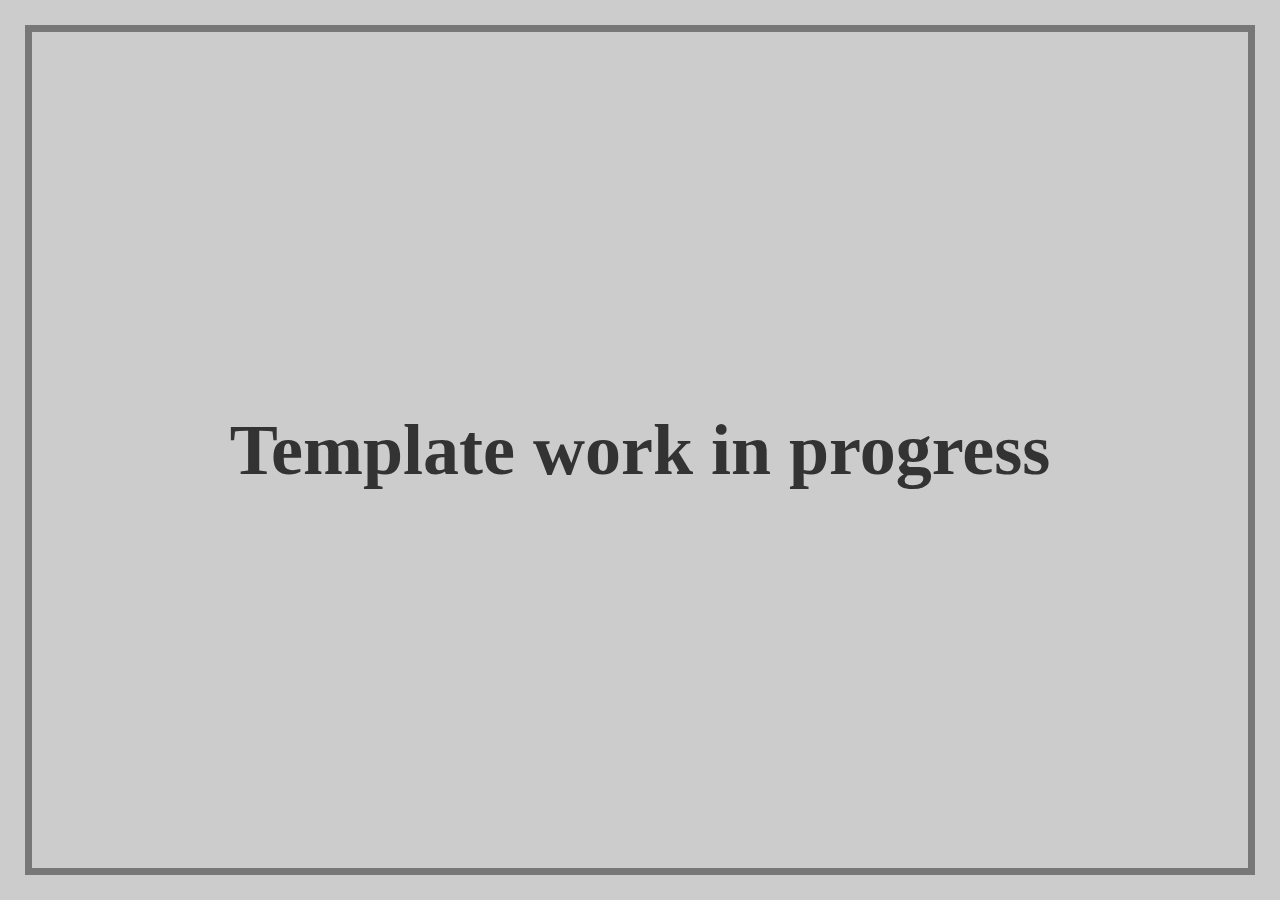
<file: index.html>
<!DOCTYPE html>
<html lang="en">
<head>
    <meta charset="UTF-8">
    <meta http-equiv="X-UA-Compatible" content="IE=edge">
    <meta name="viewport" content="width=device-width, initial-scale=1.0">
    <meta name="theme-color" content="#333" />
    <meta name="author" content="LityS">
    <title>LityS</title>
    <meta name="description" content="LityS portfolio page">
    <link rel="icon" type="image/png" href="assets"/> <!-- #TODO -->
    <link rel="stylesheet" href="./assets/css/style.css">
</head>
<body>
    <div class="container">
        &#84emplate work in progress
    </div>
</body>
</html>
</file>
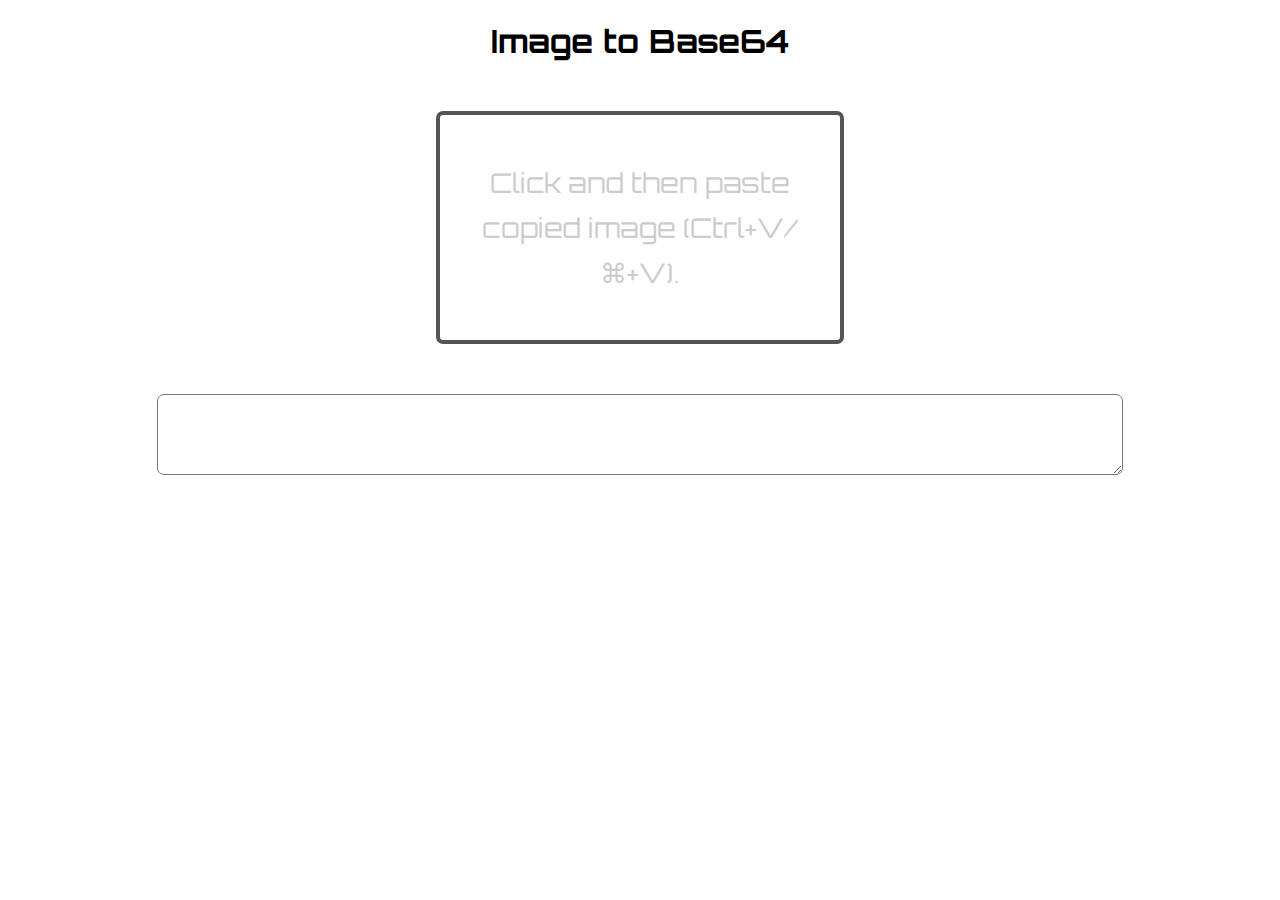
<file: base64/index.html>
<!DOCTYPE html>
<html lang="en">
<head>
  <meta charset="UTF-8">
  <meta http-equiv="X-UA-Compatible" content="IE=edge">
  <meta name="viewport" content="width=device-width, initial-scale=1.0">
  <title>Image to Base64</title>
  <link rel="stylesheet" href="style.css">
</head>
<body>

  <h1>Image to Base64</h1>
  <div id="imageUpload" contenteditable="true"></div>

  <textarea 
    id="result" 
    cols="30" 
    rows="5"
    onclick="this.select()"
  ></textarea>
  
  <script src="script.js"></script>
</body>
</html>
</file>
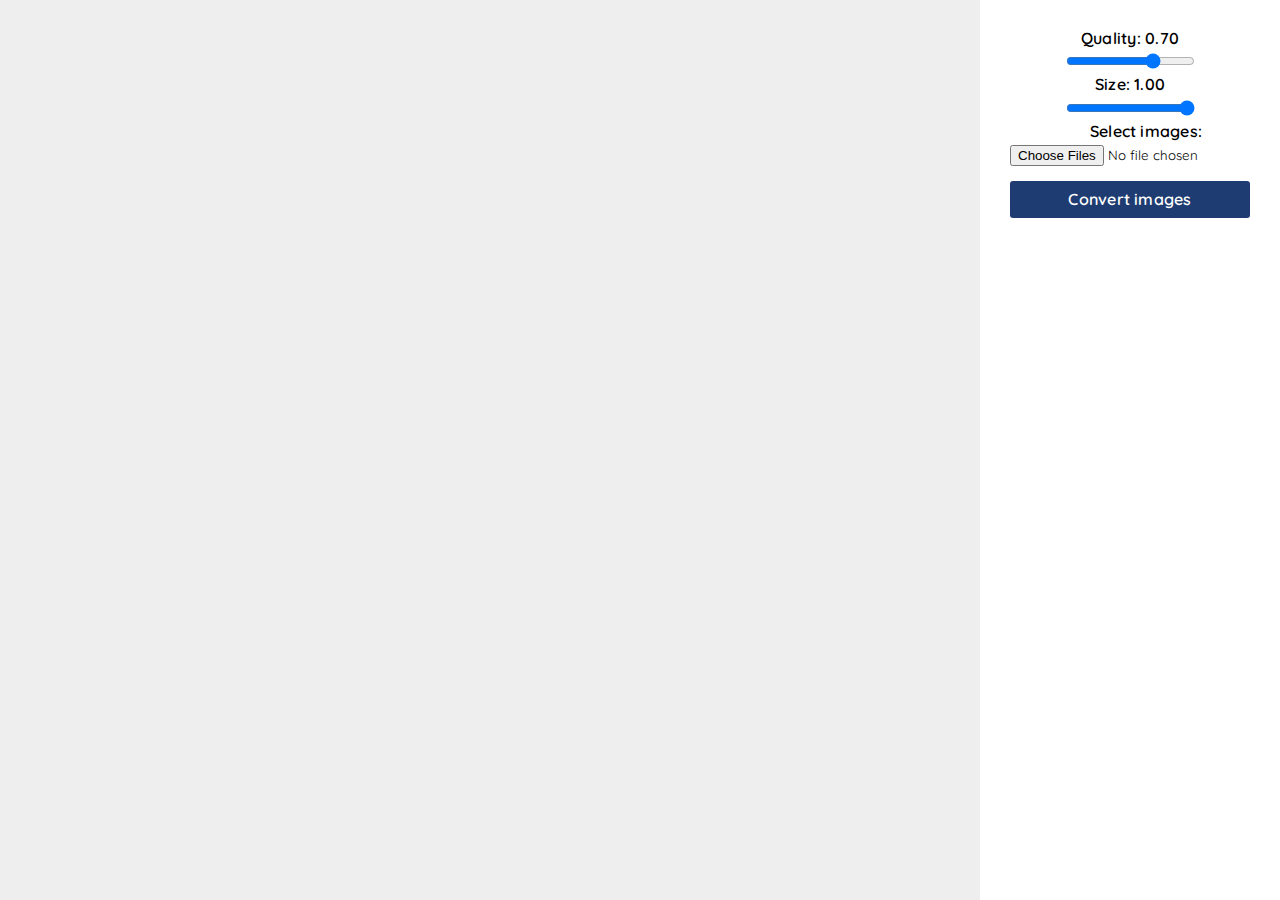
<file: compress/index.html>
<!DOCTYPE html>
<html lang="en">
<head>
    <meta charset="UTF-8">
    <meta name="viewport" content="width=device-width, initial-scale=1.0">
    <title>Image 2 jpg converter & compressor</title>
    <link rel="stylesheet" href="./css/style.min.css">
</head>
<body>
    <div class="container">
        <div class="main">
            <div class="image">
                <div id="result"></div>
                <div id="canvas_box"></div>
            </div>
        </div>
        <div class="menu">
            <div class="actions">
                <div>
                    <div id="quality_div" class="action_row">
                        <label for="quality">Quality: <span id="quality_value">0.7</span> </label>
                        <input type="range" min="0" max="100" value="70" id="quality" oninput="change_quality()">
                    </div>
                    <div id="scale_div" class="action_row">
                        <label for="scale">Size: <span id="scale_value">1</span> </label>
                        <input type="range" min="0" max="100" value="100" id="scale" oninput="change_size()">
                    </div>
                </div>
                <div class="actions_btns">
                    <div class="action_row">
                        Select images:
                        <input type="file" id="input" multiple accept="image/*"/>
                    </div>
                    <div id="link_div" class="link">
                        <div onclick="convert()" class="convert_btn">Convert images</div>
                    </div>
                </div>
            </div>
        </div>
    </div>

<script src="./js/script.js"></script>

</body>
</html>
</file>
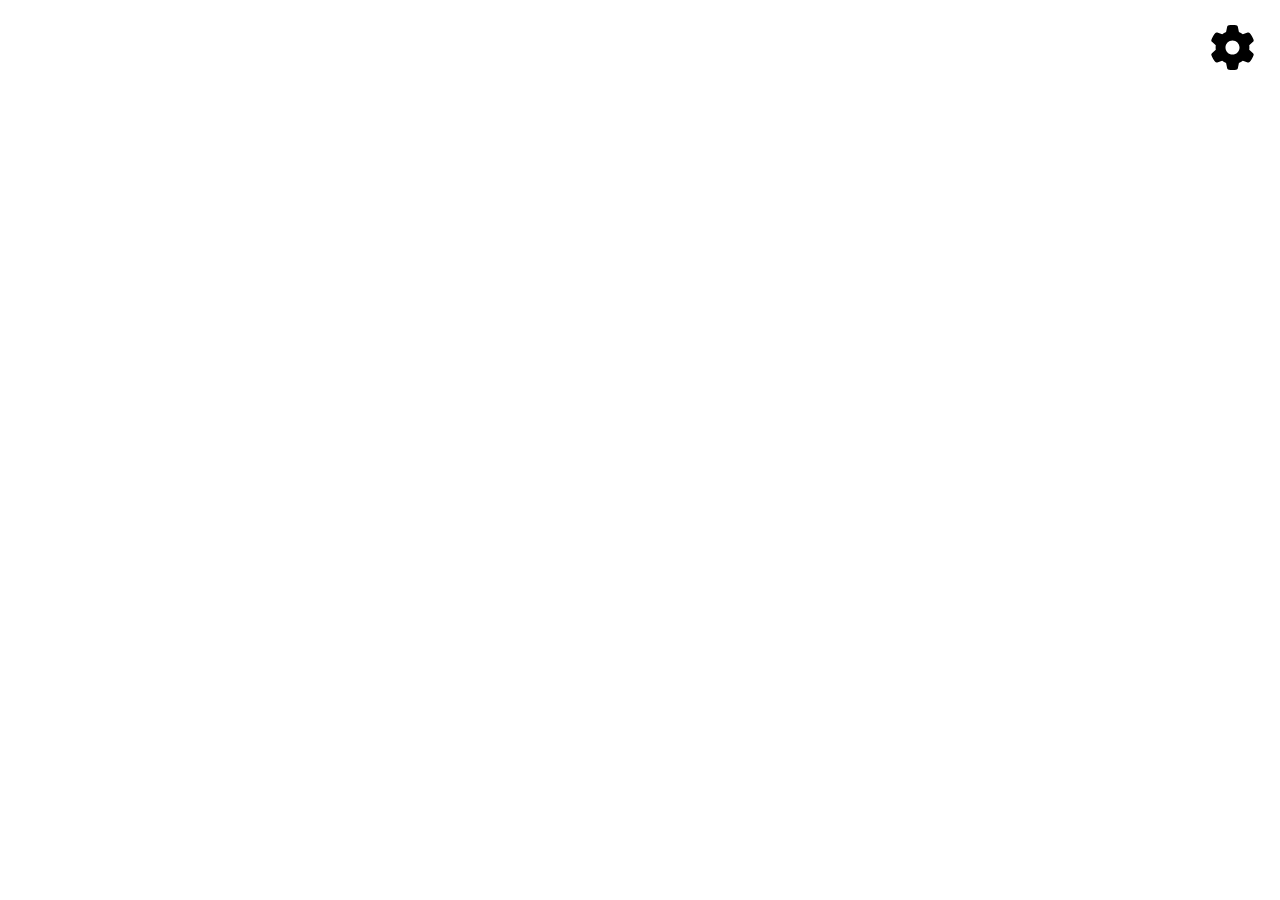
<file: countdown-timer/index.html>
<!DOCTYPE html>
<html lang="en">
<head>
  <meta charset="UTF-8">
  <meta http-equiv="X-UA-Compatible" content="IE=edge">
  <meta name="viewport" content="width=device-width, initial-scale=1.0">
  <title>Document</title>

  <link rel="stylesheet" href="./assets/css/global.min.css">
</head>
<body>

  <div class="open-panel-icon" onclick="openPanel()">
    <svg xmlns="http://www.w3.org/2000/svg" viewBox="0 0 512 512"><!--! Font Awesome Pro 6.1.2 by @fontawesome - https://fontawesome.com License - https://fontawesome.com/license (Commercial License) Copyright 2022 Fonticons, Inc. --><path d="M495.9 166.6C499.2 175.2 496.4 184.9 489.6 191.2L446.3 230.6C447.4 238.9 448 247.4 448 256C448 264.6 447.4 273.1 446.3 281.4L489.6 320.8C496.4 327.1 499.2 336.8 495.9 345.4C491.5 357.3 486.2 368.8 480.2 379.7L475.5 387.8C468.9 398.8 461.5 409.2 453.4 419.1C447.4 426.2 437.7 428.7 428.9 425.9L373.2 408.1C359.8 418.4 344.1 427 329.2 433.6L316.7 490.7C314.7 499.7 307.7 506.1 298.5 508.5C284.7 510.8 270.5 512 255.1 512C241.5 512 227.3 510.8 213.5 508.5C204.3 506.1 197.3 499.7 195.3 490.7L182.8 433.6C167 427 152.2 418.4 138.8 408.1L83.14 425.9C74.3 428.7 64.55 426.2 58.63 419.1C50.52 409.2 43.12 398.8 36.52 387.8L31.84 379.7C25.77 368.8 20.49 357.3 16.06 345.4C12.82 336.8 15.55 327.1 22.41 320.8L65.67 281.4C64.57 273.1 64 264.6 64 256C64 247.4 64.57 238.9 65.67 230.6L22.41 191.2C15.55 184.9 12.82 175.3 16.06 166.6C20.49 154.7 25.78 143.2 31.84 132.3L36.51 124.2C43.12 113.2 50.52 102.8 58.63 92.95C64.55 85.8 74.3 83.32 83.14 86.14L138.8 103.9C152.2 93.56 167 84.96 182.8 78.43L195.3 21.33C197.3 12.25 204.3 5.04 213.5 3.51C227.3 1.201 241.5 0 256 0C270.5 0 284.7 1.201 298.5 3.51C307.7 5.04 314.7 12.25 316.7 21.33L329.2 78.43C344.1 84.96 359.8 93.56 373.2 103.9L428.9 86.14C437.7 83.32 447.4 85.8 453.4 92.95C461.5 102.8 468.9 113.2 475.5 124.2L480.2 132.3C486.2 143.2 491.5 154.7 495.9 166.6V166.6zM256 336C300.2 336 336 300.2 336 255.1C336 211.8 300.2 175.1 256 175.1C211.8 175.1 176 211.8 176 255.1C176 300.2 211.8 336 256 336z"/></svg>
  </div>

  <div class="panel">
    <div class="panel__add">
      <h2>Add event</h2>
      <input type="text" placeholder="Event name" id="event-name">
      <input type="datetime-local" id="event-time">
      <button onclick="setNewEvent()">Set new event</button>
    </div>

    <div class="panel__delete">
      <h2>Delete event</h2>
      <input type="number" placeholder="Event ID" id="delete-id">
      <button onclick="deleteEvent()">Delete timer</button>
    </div>
  </div>
  <div id="timers"></div>
  <p id="demo"></p>

  <script src="./assets/js/index.min.js"></script>
</body>
</html>
</file>
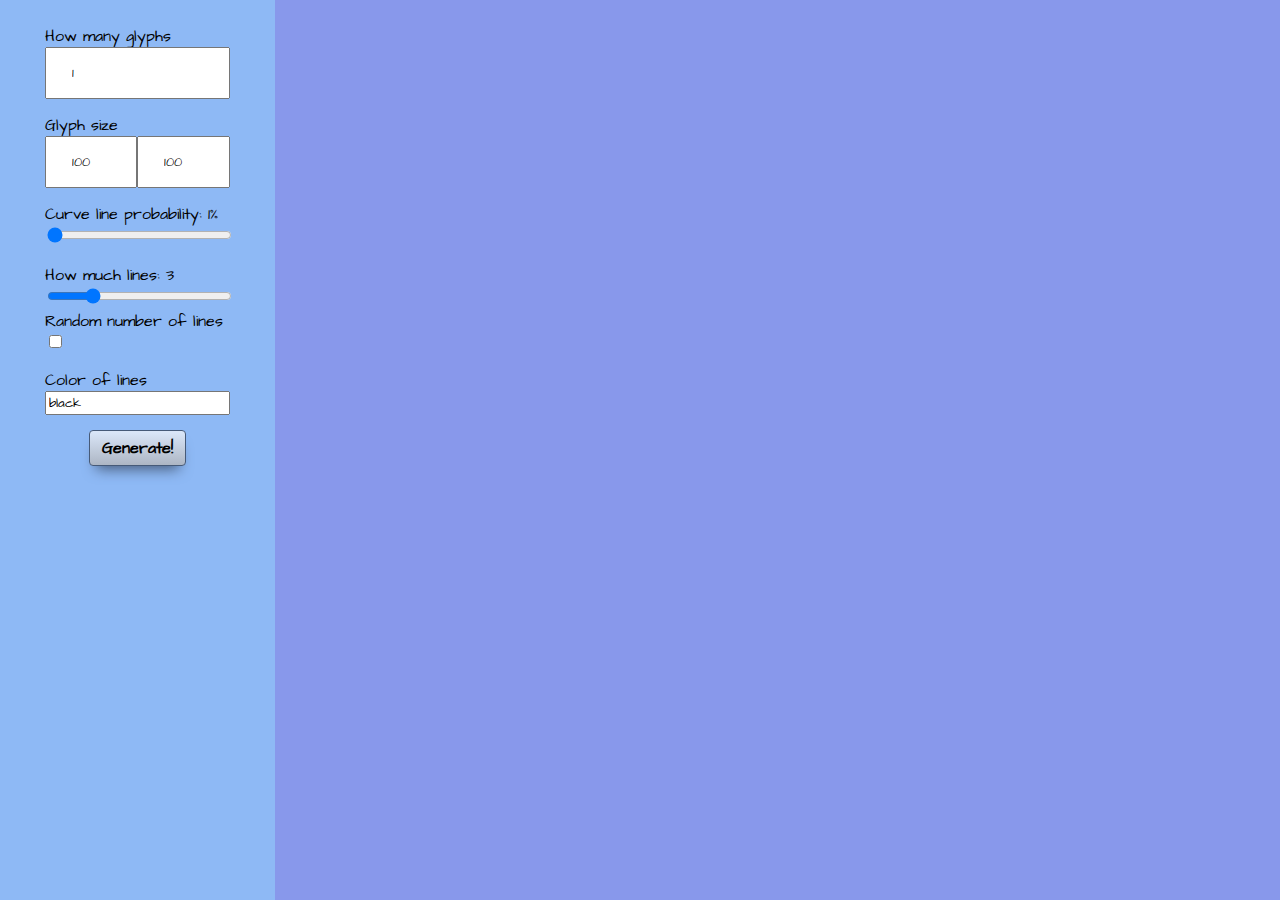
<file: glyph/index.html>
<!DOCTYPE html>
<html lang="en">
<head>
	<meta charset="UTF-8">
	<meta http-equiv="X-UA-Compatible" content="IE=edge">
	<meta name="viewport" content="width=device-width, initial-scale=1.0">
	<title>Glyph generator</title>
	<link rel="stylesheet" href="./css/global.min.css">
</head>
<body>

	<div class="container">

		<div class="menu">

			<div class="margin_classic">
				<div>
					<div class="option">
						<label for="option_glyphs">How many glyphs</label><br>
						<input 
							class="full_width"
							type="number" 
							min="1"
							id="option_glyphs" 
							value="1"
						>
					</div>

					<div class="option">
						<label>Glyph size</label><br>
						<div class="full_width flex">
							<input 
								class="half_width"
								type="number" 
								min="1"
								id="option_size_width" 
								value="100"
							>
							<input 
								class="half_width"
								type="number" 
								min="1"
								id="option_size_height" 
								value="100"
							>
						</div>
					</div>

					<div class="option">
						<label for="option_glyphs">Curve line probability: <span id="option_curve_show"></span></label><br>
						<input 
							class="full_width"
							type="range" 
							min="1"
							max="100"
							id="option_curve" 
							value="1"
							oninput="update_range_curve()"
						>
					</div>

					<div class="option">
						<label>How much lines: <span id="option_lines_show"></span></label><br>
						<input 
							class="full_width"
							type="range" 
							min="1"
							max="10"
							id="option_lines" 
							value="3"
							oninput="update_range_line()"
						>
						<label for="random_lines">Random number of lines</label><br>
						<input 
							type="checkbox" 
							id="random_lines" 
							name="scales"
							onchange="update_random_lines()"
						>
					</div>

					<div class="option">
						<label for="option_color">Color of lines</label><br>
						<input 
							class="full_width"
							type="text"
							id="option_color"
							value="black"
						>
					</div>

				</div>
				<div class="generate_btn_container">
					<button 
						class="generate_btn"
						onclick="runScript()"
					>Generate!</button>
				</div>
				<div id="time"></div>
			</div>

		</div>

		<div id="content"></div>

		<div id="result"></div>

	</div>

	<script src="./js/global.js"></script>
	
</body>
</html>
</file>
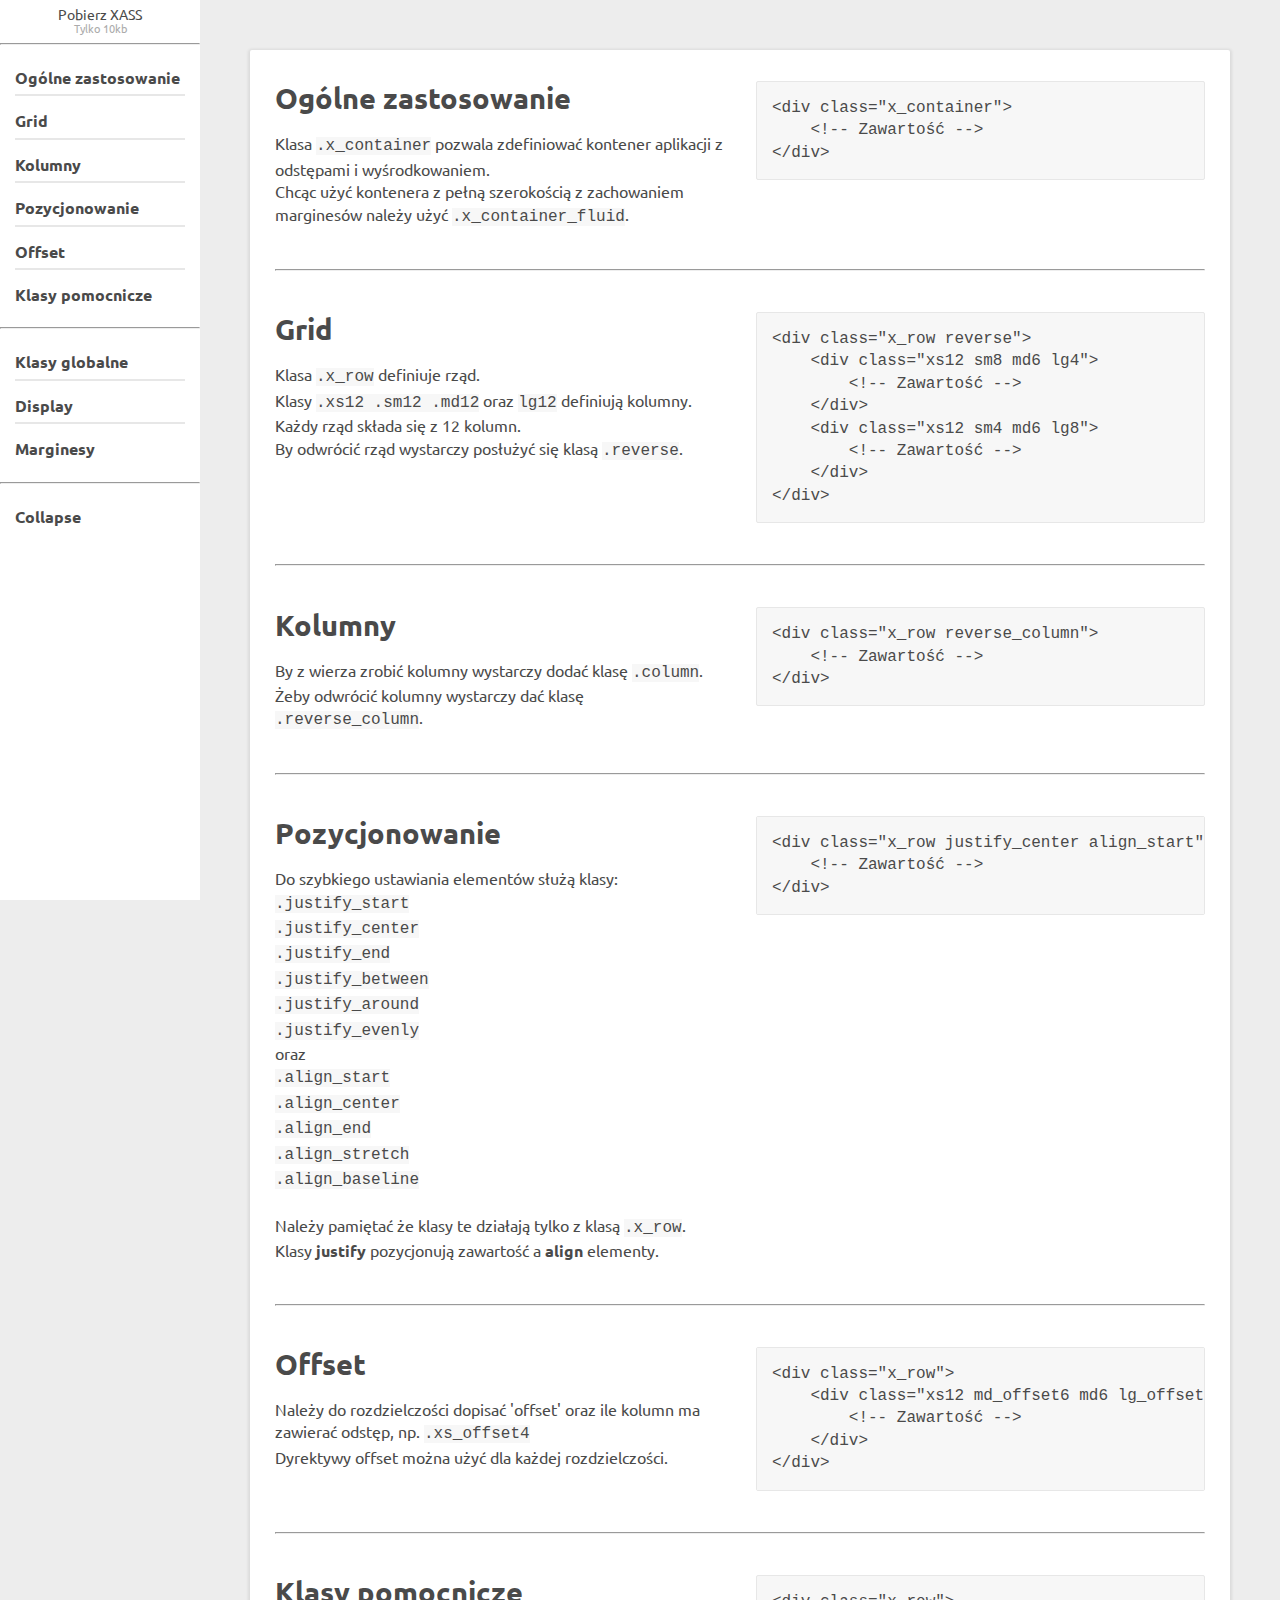
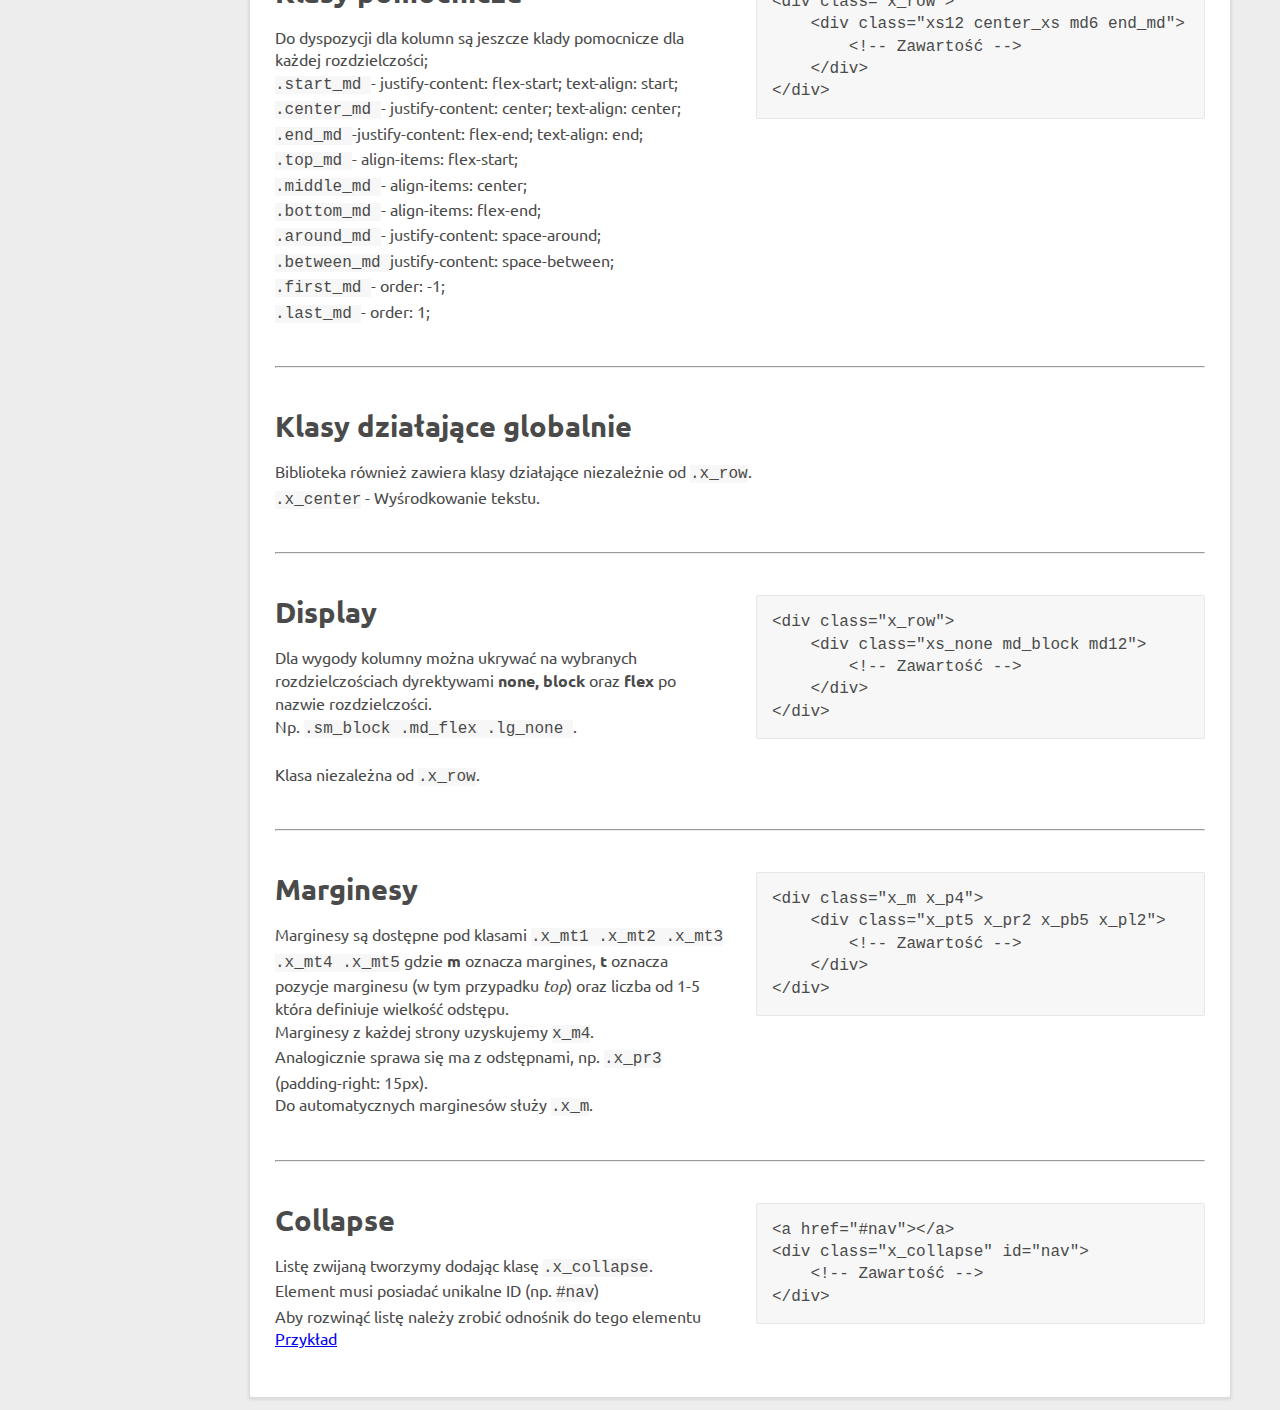
<file: xass/index.html>
<!DOCTYPE html>
<html lang="en">

<head>
    <meta charset="UTF-8">
    <meta name="viewport" content="width=device-width, initial-scale=1.0">
    <meta name="keywords" content="Biblioteka css, xass">
    <meta name="description" content="Xass - biblioteka CSS">
    <meta name="author" content="litys.github.io">
    <meta name="theme-color" content="#00245d">
    <link rel="stylesheet" href="./css/style.min.css">
    <link rel="icon" href="../favicon.png">
    <title>Xass</title>
</head>

<body>
    <div class="menu xs_none sm_block">
        <a href="./css/xass.min.css" download="xass.css">
            <div class="download x_center">
                Pobierz XASS<br>
                <span>Tylko 10kb</span>
            </div>
        </a>
        <hr>
        <ul>
            <li>
                <a href="#general">Ogólne zastosowanie</a>
            </li>
            <li>
                <a href="#grid">Grid</a>
            </li>
            <li>
                <a href="#column">Kolumny</a>
            </li>
            <li>
                <a href="#positions">Pozycjonowanie</a>
            </li>
            <li>
                <a href="#offset">Offset</a>
            </li>
            <li>
                <a href="#help">Klasy pomocnicze</a>
            </li>
        </ul>

        <hr>

        <ul>
            <li>
                <a href="#global">Klasy globalne</a>
            </li>
            <li>
                <a href="#display">Display</a>
            </li>
            <li>
                <a href="#margin">Marginesy</a>
            </li>
        </ul>

        <hr>

        <ul>
            <li>
                <a href="#collapse">Collapse</a>
            </li>
        </ul>

    </div>
    <div class="content">
        <div class="container">

            <div class="x_row" id="general">
                <div class="xs12 sm6">
                    <h1>Ogólne zastosowanie</h1>
                    <p>
                        Klasa <code>.x_container</code> pozwala zdefiniować kontener aplikacji z odstępami i
                        wyśrodkowaniem.<br>
                        Chcąc użyć kontenera z pełną szerokością z zachowaniem marginesów należy użyć
                        <code>.x_container_fluid</code>.
                    </p>
                </div>
                <div class="xs12 sm6">
                    <pre>
&#x3C;div class=&#x22;x_container&#x22;&#x3E;
    &#x3C;!-- Zawartość --&#x3E;
&#x3C;/div&#x3E;</pre>
                </div>
            </div>



            <hr>
            <div class="x_row" id="grid">
                <div class="xs12 sm6">
                    <h1>Grid</h1>
                    <p>
                        Klasa <code>.x_row</code> definiuje rząd.<br>
                        Klasy <code>.xs12 .sm12 .md12</code> oraz <code>lg12</code> definiują kolumny.<br>
                        Każdy rząd składa się z 12 kolumn.<br>
                        By odwrócić rząd wystarczy posłużyć się klasą <code>.reverse</code>.
                    </p>
                </div>
                <div class="xs12 sm6">
                    <pre>
&#x3C;div class=&#x22;x_row reverse&#x22;&#x3E;
    &#x3C;div class=&#x22;xs12 sm8 md6 lg4&#x22;&#x3E;
        &#x3C;!-- Zawartość --&#x3E;
    &#x3C;/div&#x3E;
    &#x3C;div class=&#x22;xs12 sm4 md6 lg8&#x22;&#x3E;
        &#x3C;!-- Zawartość --&#x3E;
    &#x3C;/div&#x3E;
&#x3C;/div&#x3E;</pre>
                </div>
            </div>


            <hr>
            <div class="x_row" id="column">
                <div class="xs12 sm6">
                    <h1>Kolumny</h1>
                    <p>
                        By z wierza zrobić kolumny wystarczy dodać klasę <code>.column</code>.<br>
                        Żeby odwrócić kolumny wystarczy dać klasę <code>.reverse_column</code>.<br>
                    </p>
                </div>
                <div class="xs12 sm6">
                    <pre>
&#x3C;div class=&#x22;x_row reverse_column&#x22;&#x3E;
    &#x3C;!-- Zawartość --&#x3E;
&#x3C;/div&#x3E;</pre>
                </div>
            </div>


            <hr>
            <div class="x_row" id="positions">
                <div class="xs12 sm6">
                    <h1>Pozycjonowanie</h1>
                    <p>
                        Do szybkiego ustawiania elementów służą klasy:<br>
                        <code>
                            .justify_start <br>
                            .justify_center <br>
                            .justify_end <br>
                            .justify_between <br>
                            .justify_around <br>
                            .justify_evenly
                        </code><br>
                        oraz<br>
                        <code>
                            .align_start <br>
                            .align_center <br>
                            .align_end <br>
                            .align_stretch <br>
                            .align_baseline
                        </code><br><br>
                        Należy pamiętać że klasy te działają tylko z klasą <code>.x_row</code>.<br>
                        Klasy <b>justify</b> pozycjonują zawartość a <b>align</b> elementy.
                    </p>
                </div>
                <div class="xs12 sm6">
                    <pre>
&#x3C;div class=&#x22;x_row justify_center align_start&#x22;&#x3E;
    &#x3C;!-- Zawartość --&#x3E;
&#x3C;/div&#x3E;</pre>
                </div>
            </div>


            <hr>
            <div class="x_row" id="offset">
                <div class="xs12 sm6">
                    <h1>Offset</h1>
                    <p>
                        Należy do rozdzielczości dopisać 'offset' oraz ile kolumn ma zawierać odstęp, np.
                        <code>.xs_offset4</code><br>
                        Dyrektywy offset można użyć dla każdej rozdzielczości.
                    </p>
                </div>
                <div class="xs12 sm6">
                    <pre>
&#x3C;div class=&#x22;x_row&#x22;&#x3E;
    &#x3C;div class=&#x22;xs12 md_offset6 md6 lg_offset4 lg8&#x22;&#x3E;
        &#x3C;!-- Zawartość --&#x3E;
    &#x3C;/div&#x3E;
&#x3C;/div&#x3E;</pre>
                </div>
            </div>



            <hr>
            <div class="x_row" id="help">
                <div class="xs12 sm6">
                    <h1>Klasy pomocnicze</h1>
                    <p>
                        Do dyspozycji dla kolumn są jeszcze klady pomocnicze dla każdej rozdzielczości;<br>
                        <code>
                            .start_md
                        </code> - justify-content: flex-start; text-align: start; <br>
                        <code>
                            .center_md
                        </code> - justify-content: center; text-align: center; <br>
                        <code>
                            .end_md
                        </code> -justify-content: flex-end; text-align: end; <br>
                        <code>
                            .top_md
                        </code> - align-items: flex-start; <br>
                        <code>
                            .middle_md
                        </code> - align-items: center; <br>
                        <code>
                            .bottom_md
                        </code> - align-items: flex-end; <br>
                        <code>
                            .around_md
                        </code> - justify-content: space-around; <br>
                        <code>
                            .between_md
                        </code> justify-content: space-between; <br>
                        <code>
                            .first_md
                        </code> - order: -1; <br>
                        <code>
                            .last_md
                        </code> - order: 1; <br>
                    </p>
                </div>
                <div class="xs12 sm6">
                    <pre>
&#x3C;div class=&#x22;x_row&#x22;&#x3E;
    &#x3C;div class=&#x22;xs12 center_xs md6 end_md&#x22;&#x3E;
        &#x3C;!-- Zawartość --&#x3E;
    &#x3C;/div&#x3E;
&#x3C;/div&#x3E;</pre>
                </div>
            </div>


            <hr>
            <div class="x_row" id="global">
                <div class="xs12">
                    <h1>Klasy działające globalnie</h1>
                    <p>
                        Biblioteka również zawiera klasy działające niezależnie od <code>.x_row</code>.<br>
                        <code>.x_center</code> - Wyśrodkowanie tekstu.
                    </p>
                </div>
            </div>





            <hr>
            <div class="x_row" id="display">
                <div class="xs12 sm6">
                    <h1>Display</h1>
                    <p>
                        Dla wygody kolumny można ukrywać na wybranych rozdzielczościach dyrektywami <b>none, block</b>
                        oraz <b>flex</b> po nazwie rozdzielczości.<br>
                        Np. <code>.sm_block .md_flex .lg_none  </code>.<br><br>
                        Klasa niezależna od <code>.x_row</code>.
                    </p>
                </div>
                <div class="xs12 sm6">
                    <pre>
&#x3C;div class=&#x22;x_row&#x22;&#x3E;
    &#x3C;div class=&#x22;xs_none md_block md12&#x22;&#x3E;
        &#x3C;!-- Zawartość --&#x3E;
    &#x3C;/div&#x3E;
&#x3C;/div&#x3E;</pre>
                </div>
            </div>



            <hr>
            <div class="x_row" id="margin">
                <div class="xs12 sm6">
                    <h1>Marginesy</h1>
                    <p>
                        Marginesy są dostępne pod klasami <code>.x_mt1 .x_mt2 .x_mt3 .x_mt4 .x_mt5</code> gdzie <b>m</b>
                        oznacza margines, <b>t</b> oznacza pozycje marginesu (w tym przypadku <i>top</i>) oraz liczba od
                        1-5 która definiuje wielkość odstępu.<br>
                        Marginesy z każdej strony uzyskujemy <code>x_m4</code>.<br>
                        Analogicznie sprawa się ma z odstępnami, np. <code>.x_pr3</code> (padding-right: 15px).<br>
                        Do automatycznych marginesów służy <code>.x_m</code>.
                    </p>
                </div>
                <div class="xs12 sm6">
                    <pre>
&#x3C;div class=&#x22;x_m x_p4&#x22;&#x3E;
    &#x3C;div class=&#x22;x_pt5 x_pr2 x_pb5 x_pl2&#x22;&#x3E;
        &#x3C;!-- Zawartość --&#x3E;
    &#x3C;/div&#x3E;
&#x3C;/div&#x3E;</pre>
                </div>
            </div>



            <hr>
            <div class="x_row" id="margin">
                <div class="xs12 sm6">
                    <h1>Collapse</h1>
                    <p>
                        Listę zwijaną tworzymy dodając klasę <code>.x_collapse</code>.<br>
                        Element musi posiadać unikalne ID (np. <code>#nav</code>)<br>
                        Aby rozwinąć listę należy zrobić odnośnik do tego elementu<br>

                        <a href="#c_collapse">Przykład</a>
                    <div class="x_collapse" id="c_collapse">
                        Lorem ipsum dolor sit amet consectetur adipisicing elit. Consectetur labore quo et, sed minus
                        non rerum odit aut expedita ipsum omnis ipsam, sunt repudiandae corrupti repellendus illo id,
                        voluptates nulla?
                    </div>
                    </p>
                </div>
                <div class="xs12 sm6">
                    <pre>
&#x3C;a href=&#x22;#nav&#x22;&#x3E;&#x3C;/a&#x3E;
&#x3C;div class=&#x22;x_collapse&#x22; id=&#x22;nav&#x22;&#x3E;
    &#x3C;!-- Zawartość --&#x3E;
&#x3C;/div&#x3E;
</pre>
                </div>
            </div>


        </div>
    </div>

</body>

</html>
</file>
<file: assets/css/style.css>
body {
	position: relative;
	margin: 0;
	width: 100vw;
	min-width: 100vw;
	max-width: 100vw;
	height: 100vh;
	min-height: 100vh;
	max-height: 100vh;
	background-color: #ccc;
	color: #333;
	font-weight: 700;
	font-size: 72px;
	display: flex;
	justify-content: center;
	align-items: center;
	overflow: hidden;
}
body::before {
	content: " ";
	position: absolute;
	top: 25px;
	right: 25px;
	bottom: 25px;
	left: 25px;
	border: 7;
	border: 7px solid #777;
}
/* body::after {
	content: " ";
	position: absolute;
	top: 25px;
	right: 25px;
	bottom: 25px;
	left: 25px;
	border: 8px solid #ccc;
	border-radius: 15px;
} */
</file>
<file: base64/style.css>
@import url('https://fonts.googleapis.com/css2?family=Orbitron&display=swap');
:root {
  --border-radius: 7px;
}
body {
  margin: 0;
  text-align: center;
  font-family: 'Orbitron', sans-serif;
}
h1 {
  text-align: center;
}
#imageUpload {
  border:4px solid #555;
  border-radius: var(--border-radius);
  margin: 50px auto;
  width:50vw;
  max-width:400px;
  height:25vh;
  position:relative;
  line-height:5vh;
  outline:0 none;
  overflow:hidden;
  display:flex;
  justify-content:center;
  align-items:center;
}

#imageUpload:empty::before {
  content:'Click and then paste copied image (Ctrl+V/⌘+V).';
  font-size:3vh;
  position:absolute;
  width:90%;
  display:inline-block;
  color:#ccc;
  top:50%;
  transform:translatey(-50%);
  left:5%;
  z-index:-1;
}

#imageUpload:focus::before{
    color:transparent;
}

textarea {
  max-width: 90%;
  margin: auto;
  width: 960px;
  border-radius: var(--border-radius);
}
</file>
<file: compress/css/style.min.css>
@import url("https://fonts.googleapis.com/css2?family=Quicksand:wght@300;400;500;600;700&display=swap");body{margin:0;max-width:100vw;height:100%;max-height:100vh;overflow-x:hidden;word-wrap:break-word}html{height:100%;font-size:16px;font-weight:600;letter-spacing:.014rem}*{font-family:'Quicksand', sans-serif;line-height:1.65em}*{box-sizing:border-box}#canvas_box{display:none}.container{display:flex;width:100%;min-height:100%;background-color:#1E3C72}@media (max-width: 800px){.container{flex-direction:column;height:100%;border-radius:0}}.container .main{background-color:#eee;width:80%;padding:25px}@media (max-width: 800px){.container .main{width:100%;height:100%}}.container .menu{background-color:#fff;width:20%;min-width:300px;padding:25px 15px}@media (max-width: 800px){.container .menu{width:100%;order:-1;padding:15px 8px}}.actions{display:flex;justify-content:center;flex-direction:column}.actions .action_row{display:flex;flex-direction:column;align-items:center;justify-content:center}.actions .actions_btns{display:flex;flex-wrap:wrap;justify-content:space-between;margin:0 15px}.image{margin:0 auto}.image img{width:150px;height:150px;object-fit:contain}.link{width:100%;text-align:center}.convert_btn{margin:15px 0;border-radius:3px;background-color:#1E3C72;color:#fff;user-select:none;cursor:pointer;padding:5px 8px;width:100%;transition:.3s ease-in-out}.convert_btn:hover{background-color:rgba(30,60,114,0.9)}input[type=file]{border:none}.image_container{transition:.3s ease-in-out;display:flex;flex-direction:row-reverse;align-items:center;height:150px;width:100%}.image_container:nth-child(odd){background-color:#ddd}.image_container:nth-child(even){background-color:#fff}.image_container:hover{background-color:#ccc}
</file>
<file: countdown-timer/assets/css/global.min.css>
@font-face{font-family:'Segment LED';src:url(./../fonts/DSEG7Classic-Regular.ttf)}@font-face{font-family:'Segment LED Modern';src:url(./../fonts/DSEG14Modern-Regular.ttf)}@font-face{font-family:'Josephin';src:url(./../fonts/JosefinSans-Regular.ttf)}*{font-family:'Josephin';font-size:11px;line-height:1.8em}@media (min-width: 950px){*{font-size:18px}}@media (min-width: 950px){*{font-size:21px}}.open-panel-icon{position:fixed;top:15px;right:15px;width:35px;height:35px;z-index:2;cursor:pointer}@media (min-width: 950px){.open-panel-icon{top:25px;right:25px;width:45px;height:45px}}.panel{position:fixed;inset:0;z-index:-1;opacity:0;transition:.3s;background-color:#ccc;padding:45px}.panel--open{z-index:1;opacity:1}.panel__add,.panel__delete{padding:15px;text-align:center}#timers{max-width:1100px;margin:auto}#timers div{font-family:'Segment LED Modern'}.time{font-family:'Segment LED';font-size:18px;text-align:right;min-width:2em;display:inline-block}@media (min-width: 950px){.time{font-size:24px}}@media (min-width: 950px){.time{font-size:62px}}
</file>
<file: glyph/css/global.min.css>
@import url("https://fonts.googleapis.com/css2?family=Architects+Daughter&display=swap");*{box-sizing:border-box;font-family:'Architects Daughter', cursive}body{margin:0}.container{display:flex;min-height:100vh}@media (max-width: 600px){.container{flex-direction:column}}.flex{display:flex}.menu{width:350px;background-color:#8EB9F5}#content{width:100%;background-color:#8898EB}.option{margin:15px 0}.margin_classic{margin:25px 45px}.full_width{width:100%}.half_width{width:50%}#time{margin-top:15px;text-align:center}canvas{background-color:#eee;border:1px solid #333;border-radius:3px;margin:25px}input[type=number]{padding:15px 25px}.generate_btn_container{text-align:center}.generate_btn{box-shadow:0px 10px 14px -7px #465A78;background:linear-gradient(to bottom, #D9E5F7 5%, #ADB6C4 100%);background-color:#D9E5F7;border-radius:4px;border:1px solid #465A78;display:inline-block;cursor:pointer;color:#000;font-size:16px;font-weight:bold;padding:6px 12px;text-decoration:none}.generate_btn:hover{background:linear-gradient(to bottom, #ADB6C4 5%, #D9E5F7 100%);background-color:#ADB6C4}.generate_btn:active{position:relative;top:1px}
</file>
<file: xass/css/style.min.css>
@import url("https://fonts.googleapis.com/css2?family=Ubuntu:ital,wght@0,300;0,400;0,500;0,700;1,300;1,400;1,500;1,700&display=swap");body{margin:0}.x_center{text-align:center}.x_container_fluid{margin-right:auto;margin-left:auto;padding-right:2rem;padding-left:2rem}.x_container{margin-right:auto;margin-left:auto;padding-right:15px;padding-left:15px;max-width:71rem}.x_row{box-sizing:border-box;display:flex;flex:0 1 auto;flex-direction:row;flex-wrap:wrap;margin-right:-1rem;margin-left:-1rem}.x_m{margin-left:auto;margin-right:auto}.x_m1{margin:5px}.x_m2{margin:10px}.x_m3{margin:15px}.x_m4{margin:20px}.x_m5{margin:25px}.x_mt1{margin-top:5px}.x_mt2{margin-top:10px}.x_mt3{margin-top:15px}.x_mt4{margin-top:20px}.x_mt5{margin-top:25px}.x_mr1{margin-right:25px}.x_mr2{margin-right:25px}.x_mr3{margin-right:25px}.x_mr4{margin-right:25px}.x_mr5{margin-right:25px}.x_mb1{margin-bottom:5px}.x_mb2{margin-bottom:10px}.x_mb3{margin-bottom:15px}.x_mb4{margin-bottom:20px}.x_mb5{margin-bottom:25px}.x_ml1{margin-left:5px}.x_ml2{margin-left:10px}.x_ml3{margin-left:15px}.x_ml4{margin-left:20px}.x_ml5{margin-left:25px}.x_p{padding-left:auto;padding-right:auto}.x_p1{padding:5px}.x_p2{padding:10px}.x_p3{padding:15px}.x_p4{padding:20px}.x_p5{padding:25px}.x_pt1{padding-top:5px}.x_pt2{padding-top:10px}.x_pt3{padding-top:15px}.x_pt4{padding-top:20px}.x_pt5{padding-top:25px}.x_pr1{padding-right:5px}.x_pr2{padding-right:10px}.x_pr3{padding-right:15px}.x_pr4{padding-right:20px}.x_pr5{padding-right:25px}.x_pb1{padding-bottom:5px}.x_pb2{padding-bottom:10px}.x_pb3{padding-bottom:15px}.x_pb4{padding-bottom:20px}.x_pb5{padding-bottom:25px}.x_pl1{padding-left:5px}.x_pl2{padding-left:10px}.x_pl3{padding-left:15px}.x_pl4{padding-left:20px}.x_pl5{padding-left:25px}.xs_none{display:none}@media only screen and (min-width: 48em){.x_container{width:46rem}.sm_none{display:none}.sm_block{display:block}.sm_flex{display:flex}}@media only screen and (min-width: 62em){.x_container{width:61rem}.md_none{display:none}.md_block{display:block}.md_flex{display:flex}}@media only screen and (min-width: 75em){.x_container{width:71rem}.lg_none{display:none}.lg_block{display:block}.lg_flex{display:flex}}.x_row.column{flex-direction:column}.x_row.reverse_column{flex-direction:column-reverse}.x_row.reverse{flex-direction:row-reverse}.x_row.justify_start{justify-content:flex-start}.x_row.justify_center{justify-content:center}.x_row.justify_end{justify-content:flex-end}.x_row.justify_between{justify-content:space-between}.x_row.justify_around{justify-content:space-around}.x_row.justify_evenly{justify-content:space-evenly}.x_row.align_start{align-items:flex-start}.x_row.align_center{align-items:center}.x_row.align_end{align-items:flex-end}.x_row.align_stretch{align-items:stretch}.x_row.align_baseline{align-items:baseline}.x_row .xs,.x_row .xs1,.x_row .xs2,.x_row .xs3,.x_row .xs4,.x_row .xs5,.x_row .xs6,.x_row .xs7,.x_row .xs8,.x_row .xs9,.x_row .xs10,.x_row .xs11,.x_row .xs12{box-sizing:border-box;flex:0 0 auto;padding-right:1rem;padding-left:1rem}.x_row .xs{flex-grow:1;flex-basis:0;max-width:100%}.x_row .xs1{flex-basis:8.333%;max-width:8.333%}.x_row .xs2{flex-basis:16.667%;max-width:16.667%}.x_row .xs3{flex-basis:25%;max-width:25%}.x_row .xs4{flex-basis:33.333%;max-width:33.333%}.x_row .xs5{flex-basis:41.667%;max-width:41.667%}.x_row .xs6{flex-basis:50%;max-width:50%}.x_row .xs7{flex-basis:58.333%;max-width:58.333%}.x_row .xs8{flex-basis:66.667%;max-width:66.667%}.x_row .xs9{flex-basis:75%;max-width:75%}.x_row .xs10{flex-basis:83.333%;max-width:83.333%}.x_row .xs11{flex-basis:91.667%;max-width:91.667%}.x_row .xs12{flex-basis:100%;max-width:100%}.x_row .xs_offset1{margin-left:8.333%}.x_row .xs_offset2{margin-left:16.667%}.x_row .xs_offset3{margin-left:25%}.x_row .xs_offset4{margin-left:33.333%}.x_row .xs_offset5{margin-left:41.667%}.x_row .xs_offset6{margin-left:50%}.x_row .xs_offset7{margin-left:58.333%}.x_row .xs_offset8{margin-left:66.667%}.x_row .xs_offset9{margin-left:75%}.x_row .xs_offset10{margin-left:83.333%}.x_row .xs_offset11{margin-left:91.667%}.x_row .start_xs{justify-content:flex-start;text-align:start}.x_row .center_xs{justify-content:center;text-align:center}.x_row .end_xs{justify-content:flex-end;text-align:end}.x_row .top_xs{align-items:flex-start}.x_row .middle_xs{align-items:center}.x_row .bottom_xs{align-items:flex-end}.x_row .around_xs{justify-content:space-around}.x_row .between_xs{justify-content:space-between}.x_row .first_xs{order:-1}.x_row .last_xs{order:1}@media only screen and (min-width: 48em){.x_row .sm,.x_row .sm1,.x_row .sm2,.x_row .sm3,.x_row .sm4,.x_row .sm5,.x_row .sm6,.x_row .sm7,.x_row .sm8,.x_row .sm9,.x_row .sm10,.x_row .sm11,.x_row .sm12{box-sizing:border-box;flex:0 0 auto;padding-right:1rem;padding-left:1rem}.x_row .sm{flex-grow:1;flex-basis:0;max-width:100%}.x_row .sm1{flex-basis:8.333%;max-width:8.333%}.x_row .sm2{flex-basis:16.667%;max-width:16.667%}.x_row .sm3{flex-basis:25%;max-width:25%}.x_row .sm4{flex-basis:33.333%;max-width:33.333%}.x_row .sm5{flex-basis:41.667%;max-width:41.667%}.x_row .sm6{flex-basis:50%;max-width:50%}.x_row .sm7{flex-basis:58.333%;max-width:58.333%}.x_row .sm8{flex-basis:66.667%;max-width:66.667%}.x_row .sm9{flex-basis:75%;max-width:75%}.x_row .sm10{flex-basis:83.333%;max-width:83.333%}.x_row .sm11{flex-basis:91.667%;max-width:91.667%}.x_row .sm12{flex-basis:100%;max-width:100%}.x_row .sm_offset1{margin-left:8.333%}.x_row .sm_offset2{margin-left:16.667%}.x_row .sm_offset3{margin-left:25%}.x_row .sm_offset4{margin-left:33.333%}.x_row .sm_offset5{margin-left:41.667%}.x_row .sm_offset6{margin-left:50%}.x_row .sm_offset7{margin-left:58.333%}.x_row .sm_offset8{margin-left:66.667%}.x_row .sm_offset9{margin-left:75%}.x_row .sm_offset10{margin-left:83.333%}.x_row .sm_offset11{margin-left:91.667%}.x_row .start_sm{justify-content:flex-start;text-align:start}.x_row .center_sm{justify-content:center;text-align:center}.x_row .end_sm{justify-content:flex-end;text-align:end}.x_row .top_sm{align-items:flex-start}.x_row .middle_sm{align-items:center}.x_row .bottom_sm{align-items:flex-end}.x_row .around_sm{justify-content:space-around}.x_row .between_sm{justify-content:space-between}.x_row .first_sm{order:-1}.x_row .last_sm{order:1}}@media only screen and (min-width: 62em){.x_row .md,.x_row .md1,.x_row .md2,.x_row .md3,.x_row .md4,.x_row .md5,.x_row .md6,.x_row .md7,.x_row .md8,.x_row .md9,.x_row .md10,.x_row .md11,.x_row .md12{box-sizing:border-box;flex:0 0 auto;padding-right:1rem;padding-left:1rem}.x_row .md{flex-grow:1;flex-basis:0;max-width:100%}.x_row .md1{flex-basis:8.333%;max-width:8.333%}.x_row .md2{flex-basis:16.667%;max-width:16.667%}.x_row .md3{flex-basis:25%;max-width:25%}.x_row .md4{flex-basis:33.333%;max-width:33.333%}.x_row .md5{flex-basis:41.667%;max-width:41.667%}.x_row .md6{flex-basis:50%;max-width:50%}.x_row .md7{flex-basis:58.333%;max-width:58.333%}.x_row .md8{flex-basis:66.667%;max-width:66.667%}.x_row .md9{flex-basis:75%;max-width:75%}.x_row .md10{flex-basis:83.333%;max-width:83.333%}.x_row .md11{flex-basis:91.667%;max-width:91.667%}.x_row .md12{flex-basis:100%;max-width:100%}.x_row .md_offset1{margin-left:8.333%}.x_row .md_offset2{margin-left:16.667%}.x_row .md_offset3{margin-left:25%}.x_row .md_offset4{margin-left:33.333%}.x_row .md_offset5{margin-left:41.667%}.x_row .md_offset6{margin-left:50%}.x_row .md_offset7{margin-left:58.333%}.x_row .md_offset8{margin-left:66.667%}.x_row .md_offset9{margin-left:75%}.x_row .md_offset10{margin-left:83.333%}.x_row .md_offset11{margin-left:91.667%}.x_row .start_md{justify-content:flex-start;text-align:start}.x_row .center_md{justify-content:center;text-align:center}.x_row .end_md{justify-content:flex-end;text-align:end}.x_row .top_md{align-items:flex-start}.x_row .middle_md{align-items:center}.x_row .bottom_md{align-items:flex-end}.x_row .around_md{justify-content:space-around}.x_row .between_md{justify-content:space-between}.x_row .first_md{order:-1}.x_row .last_md{order:1}}@media only screen and (min-width: 75em){.x_row .lg,.x_row .lg1,.x_row .lg2,.x_row .lg3,.x_row .lg4,.x_row .lg5,.x_row .lg6,.x_row .lg7,.x_row .lg8,.x_row .lg9,.x_row .lg10,.x_row .lg11,.x_row .lg12{box-sizing:border-box;flex:0 0 auto;padding-right:1rem;padding-left:1rem}.x_row .lg{flex-grow:1;flex-basis:0;max-width:100%}.x_row .lg1{flex-basis:8.333%;max-width:8.333%}.x_row .lg2{flex-basis:16.667%;max-width:16.667%}.x_row .lg3{flex-basis:25%;max-width:25%}.x_row .lg4{flex-basis:33.333%;max-width:33.333%}.x_row .lg5{flex-basis:41.667%;max-width:41.667%}.x_row .lg6{flex-basis:50%;max-width:50%}.x_row .lg7{flex-basis:58.333%;max-width:58.333%}.x_row .lg8{flex-basis:66.667%;max-width:66.667%}.x_row .lg9{flex-basis:75%;max-width:75%}.x_row .lg10{flex-basis:83.333%;max-width:83.333%}.x_row .lg11{flex-basis:91.667%;max-width:91.667%}.x_row .lg12{flex-basis:100%;max-width:100%}.x_row .lg_offset1{margin-left:8.333%}.x_row .lg_offset2{margin-left:16.667%}.x_row .lg_offset3{margin-left:25%}.x_row .lg_offset4{margin-left:33.333%}.x_row .lg_offset5{margin-left:41.667%}.x_row .lg_offset6{margin-left:50%}.x_row .lg_offset7{margin-left:58.333%}.x_row .lg_offset8{margin-left:66.667%}.x_row .lg_offset9{margin-left:75%}.x_row .lg_offset10{margin-left:83.333%}.x_row .lg_offset11{margin-left:91.667%}.x_row .start_lg{justify-content:flex-start;text-align:start}.x_row .center_lg{justify-content:center;text-align:center}.x_row .end_lg{justify-content:flex-end;text-align:end}.x_row .top_lg{align-items:flex-start}.x_row .middle_lg{align-items:center}.x_row .bottom_lg{align-items:flex-end}.x_row .around_lg{justify-content:space-around}.x_row .between_lg{justify-content:space-between}.x_row .first_lg{order:-1}.x_row .last_lg{order:1}}.x_collapse{background-color:#9c9c14;color:transparent;overflow:hidden;line-height:0;padding:0 1em;transition:all 0.3s ease-in-out;transform-origin:left top;transform:scaleY(0)}.x_collapse:target{line-height:1.5;padding-top:1em;padding-bottom:1em;color:black;transform:scaleY(1)}body{max-width:100vw;overflow-x:hidden;background-color:#EDEDED;color:#4a4a4a;font-family:'Ubuntu', sans-serif;line-height:1.4rem;word-wrap:break-word}hr{margin:25px 0;color:#e7e7e7}.menu{width:200px;position:fixed;top:0;left:0;bottom:0;background-color:white;overflow:auto}.menu a{text-decoration:none;color:#4a4a4a}.menu .download{line-height:13px;font-size:14px;display:block;margin:8px 0;text-decoration:none !important}.menu .download span{font-size:11px;color:#ababab}.menu hr{margin:0px}.menu ul{list-style:none;padding-left:0px}.menu ul li{margin:8px 15px;padding:5px 0;font-size:1rem;border-bottom:2px solid #e7e7e7}.menu ul li:last-child{border-bottom:none}.menu ul a{color:#4a4a4a;font-weight:700;text-decoration:none}.menu ul a:hover{color:#000064}@media only screen and (min-width: 48em){.content{margin-left:200px;width:calc(100% - 200px)}}.content .container{margin:50px 50px;padding:15px 25px;box-shadow:0 1px 3px 2px rgba(0,0,0,0.08);border-radius:2px;background-color:white}.content .container h1{font-size:1.8rem;line-height:1.8rem;color:#4a4a4a;font-weight:700}.content .container code,.content .container pre{font-size:1rem;background-color:#F7F7F7}.content .container pre{border:1px solid #e7e7e7;padding:15px;border-radius:2px;overflow-x:auto}
</file>
